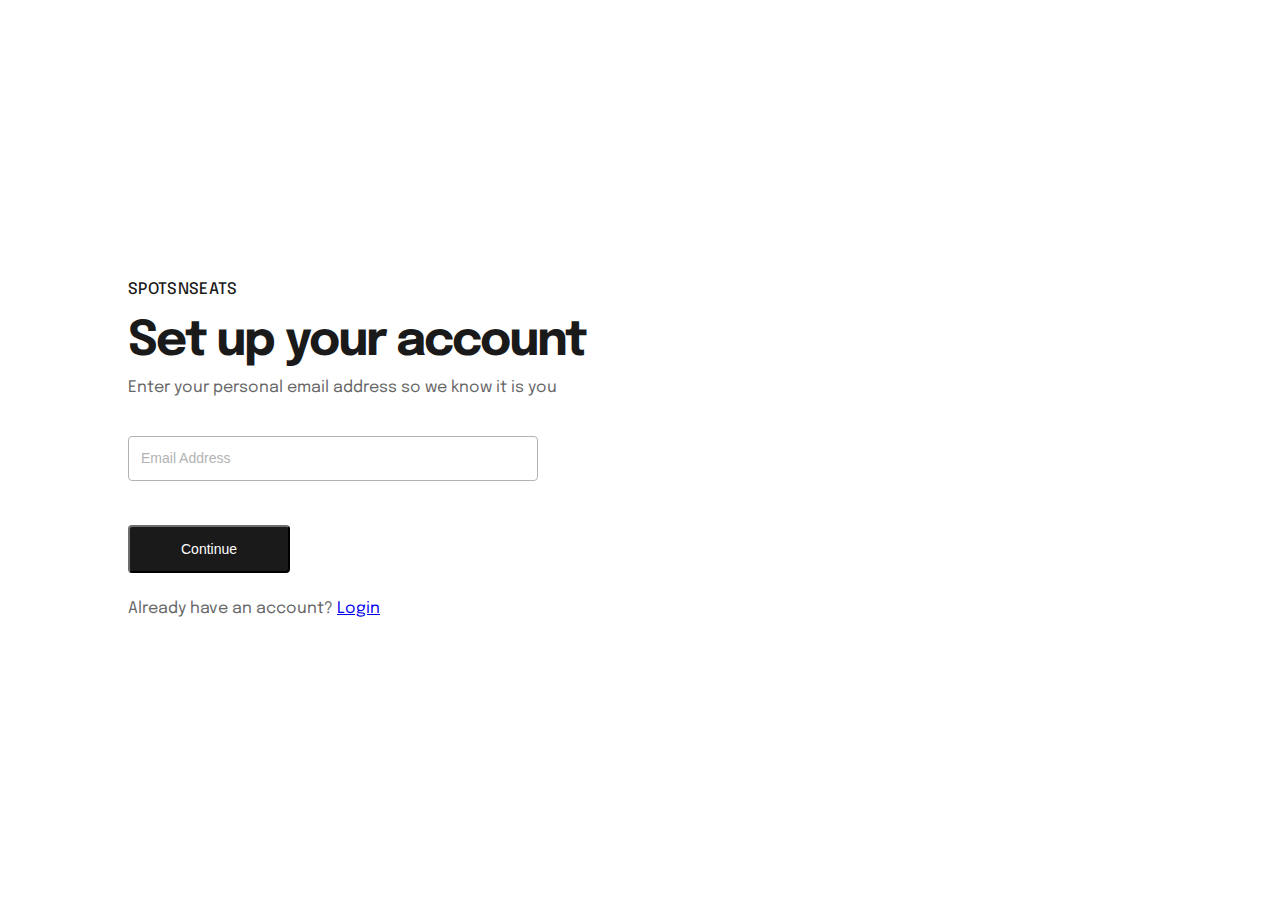
<file: index.html>
<!DOCTYPE html>
<html lang="en">
  <head>
    <meta charset="UTF-8" />
    <meta http-equiv="X-UA-Compatible" content="IE=edge" />
    <meta name="viewport" content="width=device-width, initial-scale=1.0" />
    <link rel="stylesheet" href="./index.css" />
    <link rel="preconnect" href="https://fonts.googleapis.com" />
    <link rel="preconnect" href="https://fonts.gstatic.com" crossorigin />
    <link
      href="https://fonts.googleapis.com/css2?family=Epilogue:wght@400;500;600;700&display=swap"
      rel="stylesheet"
    />
    <title>Signup</title>
  </head>
  <body>
    <div class="signup">
      <div class="title">
        <h6>SPOTSNSEATS</h6>
        <h1>Set up your account</h1>
        <p>Enter your personal email address so we know it is you</p>
      </div>
      <div class="form">
        <input class="input" type="text" placeholder="Email Address" />
        <button class="button1">Continue</button>
        <p>Already have an account? <a href="./login.html">Login</a></p>
      </div>
    </div>
  </body>
</html>
</file>
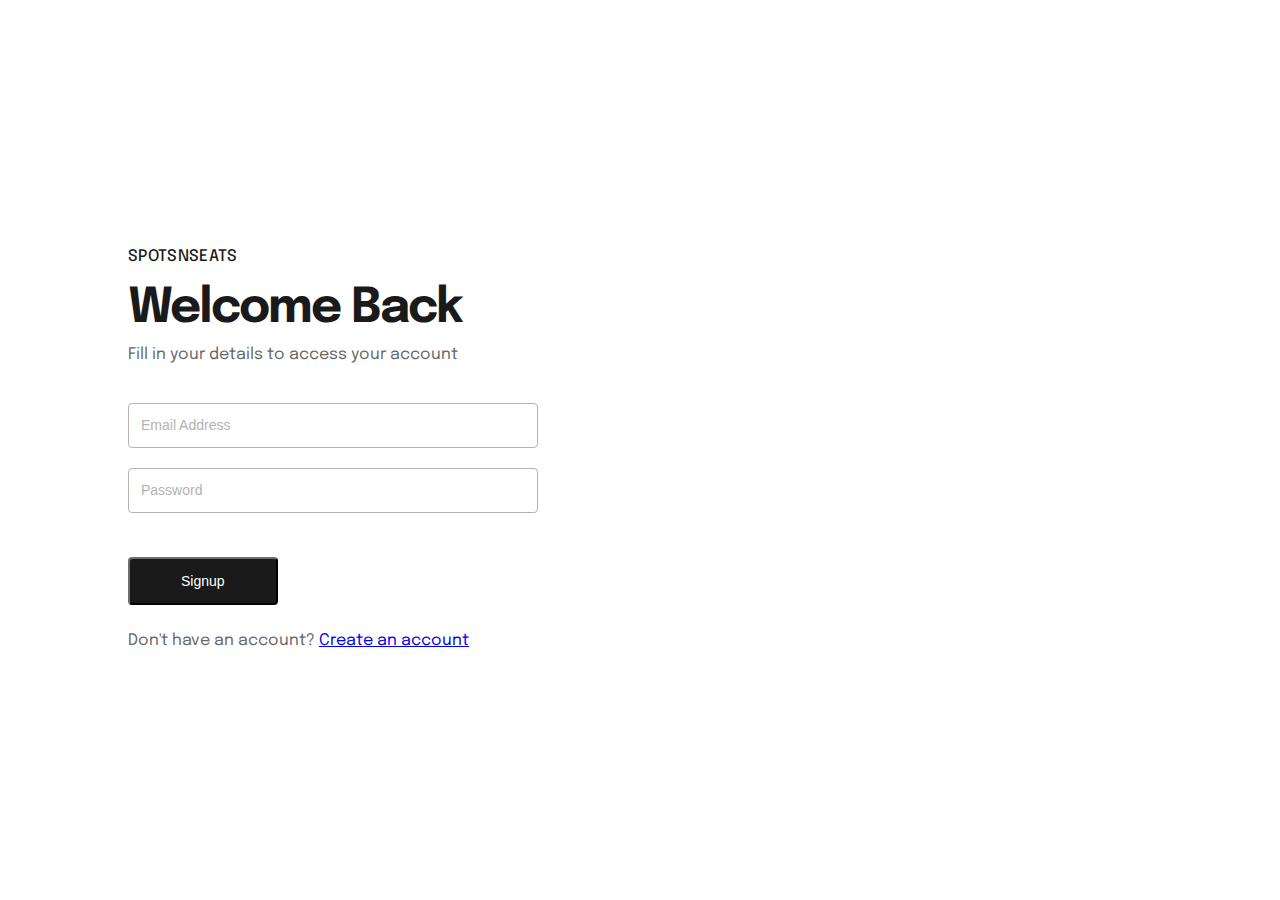
<file: login.html>
<!DOCTYPE html>
<html lang="en">
  <head>
    <meta charset="UTF-8" />
    <meta http-equiv="X-UA-Compatible" content="IE=edge" />
    <meta name="viewport" content="width=device-width, initial-scale=1.0" />
    <link rel="stylesheet" href="./index.css" />
    <link rel="preconnect" href="https://fonts.googleapis.com" />
    <link rel="preconnect" href="https://fonts.gstatic.com" crossorigin />
    <link
      href="https://fonts.googleapis.com/css2?family=Epilogue:wght@400;500;600;700&display=swap"
      rel="stylesheet"
    />
    <title>Login</title>
  </head>
  <body>
    <div class="signup">
      <div class="title">
        <h6>SPOTSNSEATS</h6>
        <h1>Welcome Back</h1>
        <p>Fill in your details to access your account</p>
      </div>
      <div class="form">
        <div class="fields">
          <input class="input" type="text" placeholder="Email Address" /><br />
          <input class="input" type="text" placeholder="Password" />
        </div>
        <button class="button1">Signup</button>
        <p>
          Don't have an account? <a href="./index.html">Create an account</a>
        </p>
      </div>
    </div>
  </body>
</html>
</file>
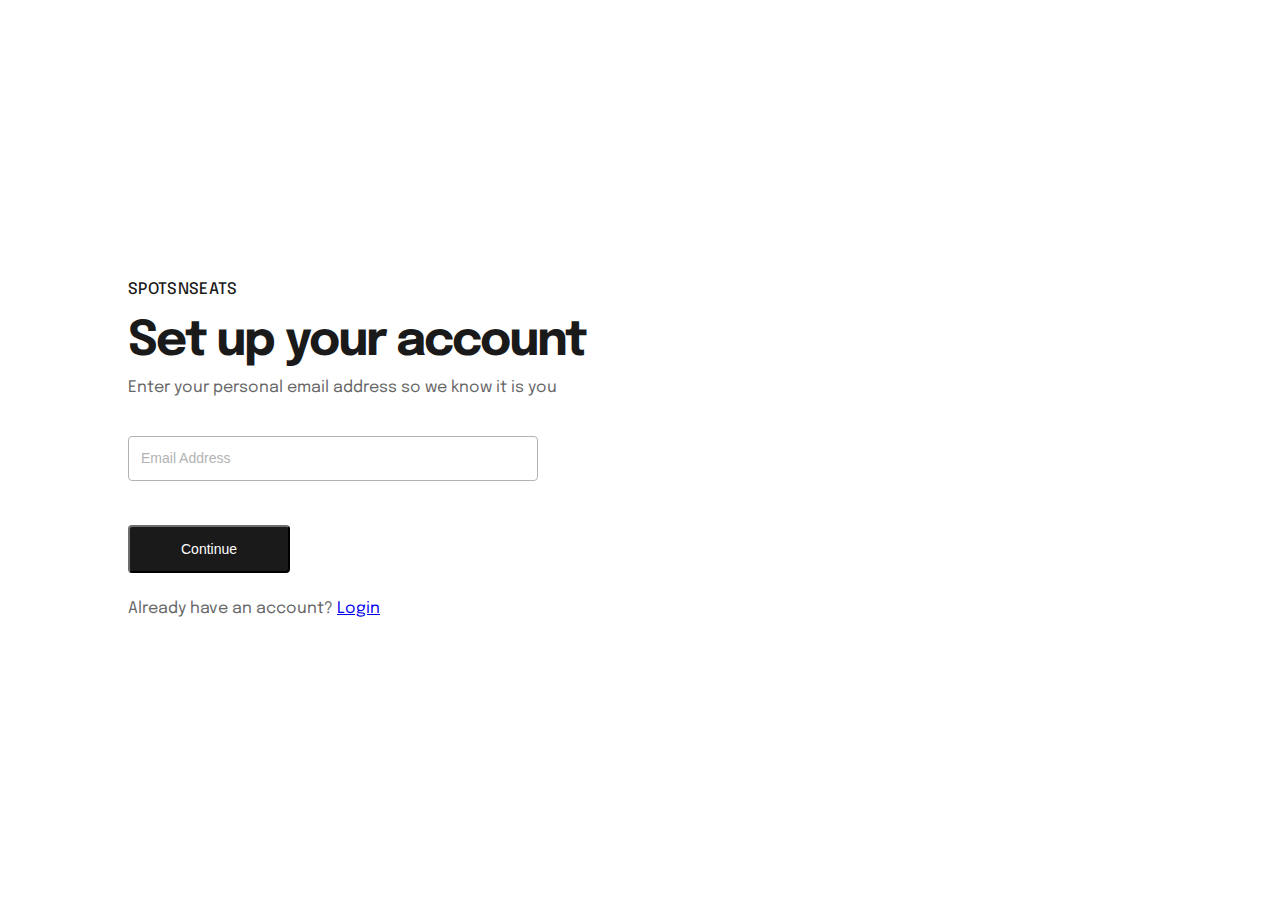
<file: signup.html>
<!DOCTYPE html>
<html lang="en">
  <head>
    <meta charset="UTF-8" />
    <meta http-equiv="X-UA-Compatible" content="IE=edge" />
    <meta name="viewport" content="width=device-width, initial-scale=1.0" />
    <link rel="stylesheet" href="/index.css" />
    <link rel="preconnect" href="https://fonts.googleapis.com" />
    <link rel="preconnect" href="https://fonts.gstatic.com" crossorigin />
    <link
      href="https://fonts.googleapis.com/css2?family=Epilogue:wght@400;500;600;700&display=swap"
      rel="stylesheet"
    />
    <title>Signup</title>
  </head>
  <body>
    <div class="signup">
      <div class="title">
        <h6>SPOTSNSEATS</h6>
        <h1>Set up your account</h1>
        <p>Enter your personal email address so we know it is you</p>
      </div>
      <div class="form">
        <input class="input" type="text" placeholder="Email Address" />
        <button class="button1">Continue</button>
        <p>Already have an account? <a href="./login.html">Login</a></p>
      </div>
    </div>
  </body>
</html>
</file>
<file: index.css>
* {
  margin: 0;
  padding: 0;
  box-sizing: border-box;
}

body {
  font-family: "Epilogue", sans-serif;
  font-style: normal;
  text-decoration: none;
}

.signup {
  width: 80%;
  margin: 0 auto;
  display: flex;
  flex-direction: column;
  justify-content: center;
  height: 100vh;
}

h6 {
  font-size: 16px;
  font-weight: 500;
  letter-spacing: 0.02em;
  line-height: 20px;
  color: #1a1a1a;
  margin-bottom: 16px;
}
h1 {
  font-size: 48px;
  font-weight: 700;
  letter-spacing: -0.04em;
  line-height: 52px;
  color: #1a1a1a;
  margin-bottom: 8px;
}
p {
  font-size: 16px;
  font-family: 300;
  color: #666666;
  line-height: 24px;
}
.title {
  padding-bottom: 36px;
}
.input {
  width: 40%;
  padding: 14px 200px 14px 12px;
  border: 0.5px solid #b3b3b3;
  border-radius: 4px;
  margin-bottom: 20px;
}
.input::placeholder {
  font-size: 14px;
  font-weight: 100;
  line-height: 14px;
  color: #b3b3b3;
}
.button1 {
  display: block;
  background: #1a1a1a;
  padding: 14px 51px;
  color: white;
  font-size: 14px;
  border-radius: 4px;
  margin-top: 24px;
  margin-bottom: 24px;
  border-color: #1a1a1a;
}
</file>
